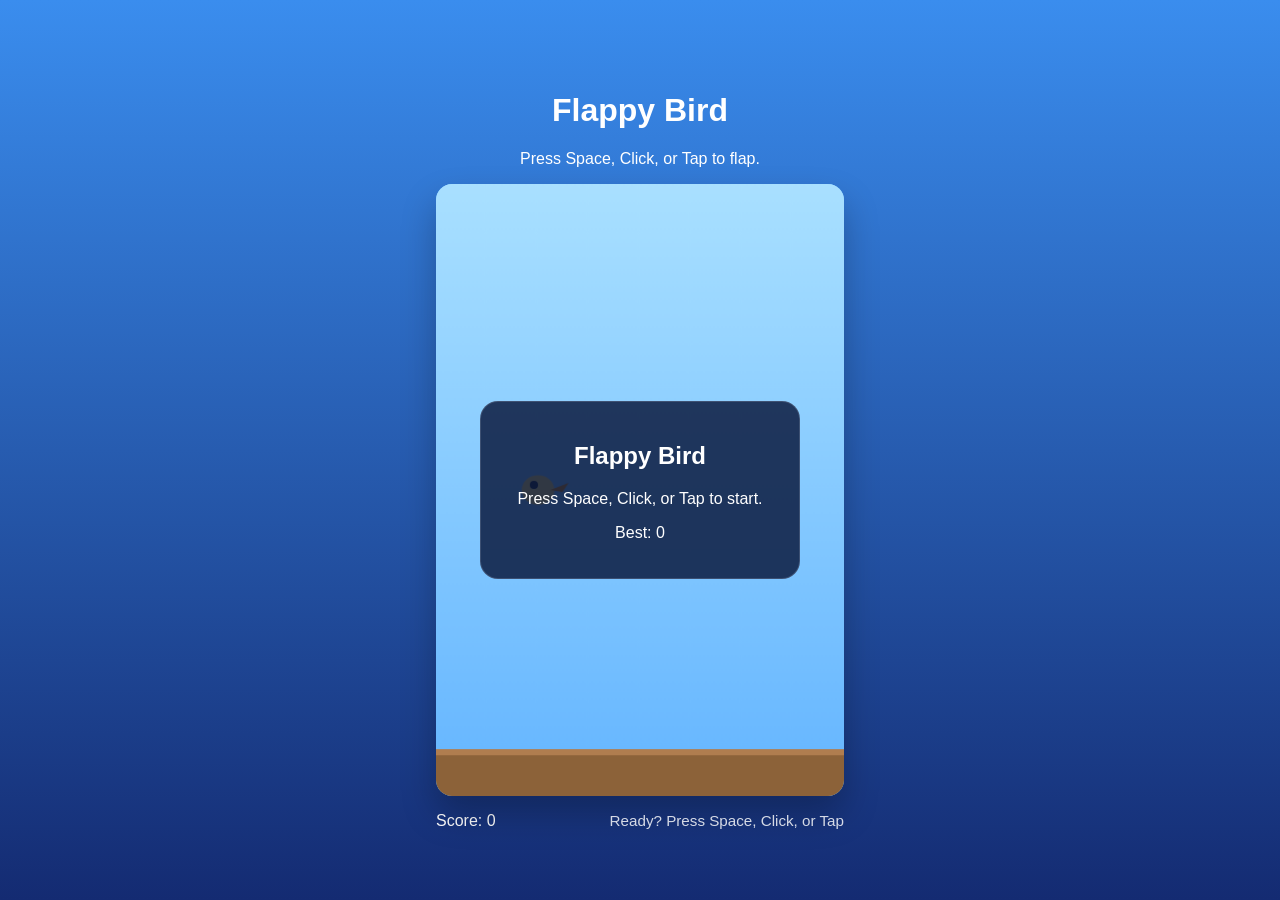
<file: AI Game /index.html>
<!DOCTYPE html>
<html lang="en">
<head>
  <meta charset="UTF-8" />
  <meta name="viewport" content="width=device-width, initial-scale=1.0" />
  <title>Flappy Bird - AI Game</title>
  <link rel="stylesheet" href="style.css" />
</head>
<body>
  <div class="game-shell">
    <h1>Flappy Bird</h1>
    <p>Press Space, Click, or Tap to flap.</p>
    <div class="canvas-wrap">
      <canvas id="gameCanvas" width="400" height="600"></canvas>
      <div class="overlay" id="overlay">
        <div class="overlay-card">
          <h2>Flappy Bird</h2>
          <p>Press Space, Click, or Tap to start.</p>
          <p id="bestScoreText">Best: 0</p>
        </div>
      </div>
    </div>
    <div class="scoreboard">
      <span id="scoreLabel">Score: 0</span>
      <span id="messages">Ready?</span>
    </div>
  </div>
  <script src="game.js"></script>
</body>
</html>
</file>
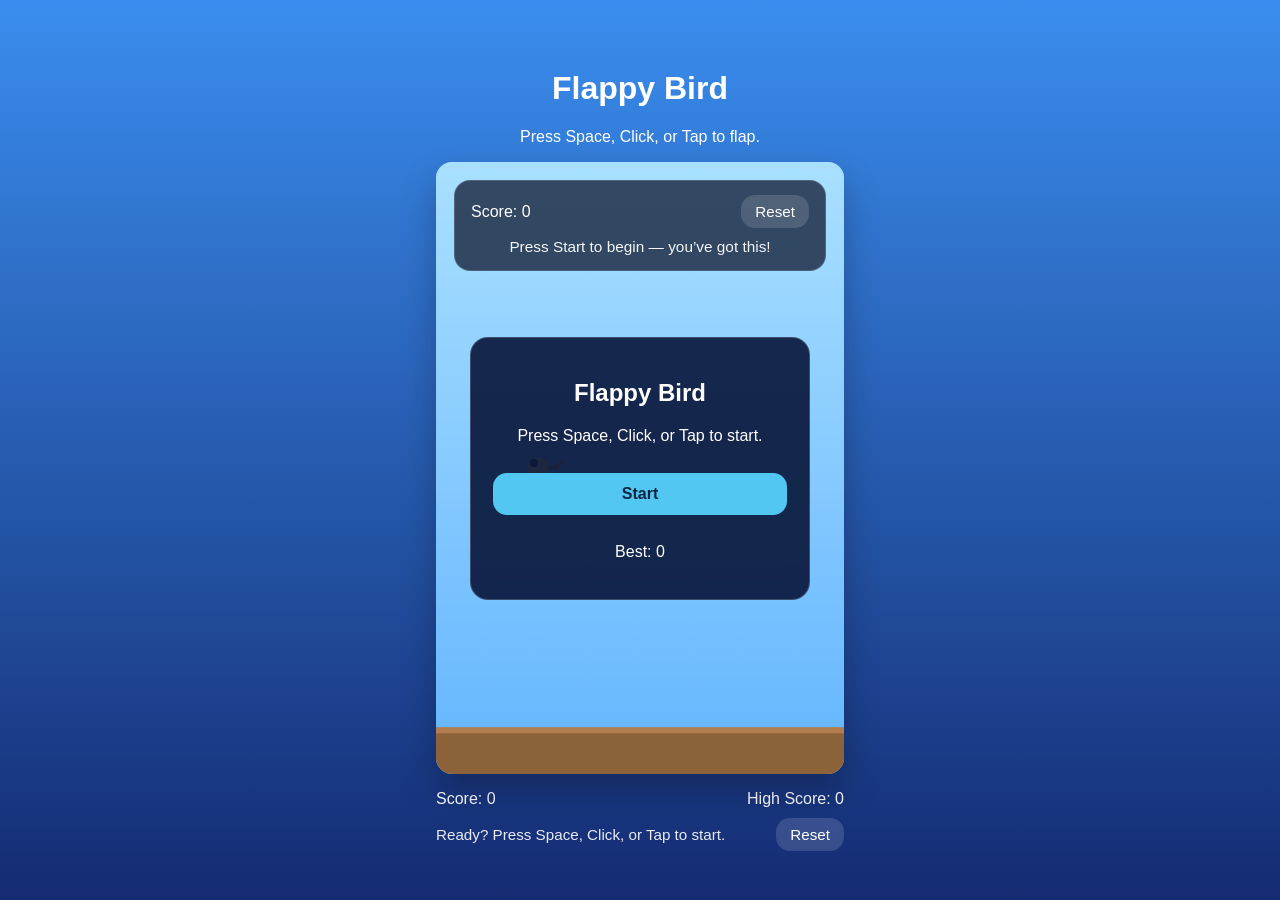
<file: AI Game/index.html>
<!DOCTYPE html>
<html lang="en">
<head>
  <meta charset="UTF-8" />
  <meta name="viewport" content="width=device-width, initial-scale=1.0" />
  <title>Flappy Bird - AI Game</title>
  <link rel="stylesheet" href="style.css" />
</head>
<body>
  <div class="game-shell">
    <h1>Flappy Bird</h1>
    <p>Press Space, Click, or Tap to flap.</p>
    <div class="canvas-wrap">
      <canvas id="gameCanvas" width="400" height="600"></canvas>
      <div class="game-hud" id="gameHud">
        <div class="hud-row">
          <span id="hudScore">Score: 0</span>
          <button id="hudResetButton" class="small-button">Reset</button>
        </div>
        <p id="hudMessage">Focus on the gap and keep flapping!</p>
      </div>
      <div class="overlay" id="overlay">
        <div class="overlay-card">
          <h2 id="overlayTitle">Flappy Bird</h2>
          <p id="overlayText">Press Space, Click, or Tap to start.</p>
          <button id="overlayButton" class="primary-button">Start</button>
          <p id="bestScoreText">Best: 0</p>
        </div>
      </div>
    </div>
    <div class="scoreboard">
      <div class="score-row">
        <span id="scoreLabel">Score: 0</span>
        <span id="bestLabel">High Score: 0</span>
      </div>
      <div class="score-row">
        <span id="messages">Ready?</span>
        <button id="resetButton" class="small-button">Reset</button>
      </div>
    </div>
  </div>
  <script src="game.js"></script>
</body>
</html>
</file>
<file: AI Game /style.css>
* {
  box-sizing: border-box;
}
body {
  margin: 0;
  min-height: 100vh;
  display: flex;
  align-items: center;
  justify-content: center;
  background: linear-gradient(180deg, #3a8dee 0%, #142b72 100%);
  color: #ffffff;
  font-family: 'Segoe UI', Tahoma, Geneva, Verdana, sans-serif;
}
.game-shell {
  width: min(440px, 100%);
  text-align: center;
  padding: 16px;
}
canvas {
  width: 100%;
  border-radius: 16px;
  display: block;
  background: #77c7ff;
  box-shadow: 0 18px 34px rgba(0, 0, 0, 0.25);
}
.canvas-wrap {
  position: relative;
}
.overlay {
  position: absolute;
  inset: 0;
  display: flex;
  align-items: center;
  justify-content: center;
  pointer-events: none;
}
.overlay-card {
  background: rgba(10, 24, 61, 0.84);
  border: 1px solid rgba(255, 255, 255, 0.14);
  padding: 20px;
  border-radius: 18px;
  width: min(320px, 100%);
}
.scoreboard {
  margin-top: 16px;
  display: flex;
  justify-content: space-between;
  align-items: center;
  gap: 12px;
  font-size: 1rem;
}
#messages {
  font-size: 0.95rem;
  opacity: 0.82;
}
@media (max-width: 480px) {
  body {
    padding: 10px;
  }
  .overlay-card {
    padding: 16px;
  }
}
</file>
<file: AI Game/style.css>
* {
  box-sizing: border-box;
}
body {
  margin: 0;
  min-height: 100vh;
  display: flex;
  align-items: center;
  justify-content: center;
  background: linear-gradient(180deg, #3a8dee 0%, #142b72 100%);
  color: #ffffff;
  font-family: 'Segoe UI', Tahoma, Geneva, Verdana, sans-serif;
}
.game-shell {
  width: min(440px, 100%);
  text-align: center;
  padding: 16px;
}
canvas {
  width: 100%;
  border-radius: 16px;
  display: block;
  background: #77c7ff;
  box-shadow: 0 18px 34px rgba(0, 0, 0, 0.25);
}
.canvas-wrap {
  position: relative;
}
.overlay {
  position: absolute;
  inset: 0;
  display: flex;
  align-items: center;
  justify-content: center;
  pointer-events: all;
}
.overlay-card {
  background: rgba(10, 24, 61, 0.92);
  border: 1px solid rgba(255, 255, 255, 0.18);
  padding: 22px;
  border-radius: 18px;
  width: min(340px, 100%);
}
.primary-button,
.small-button {
  border: none;
  border-radius: 14px;
  cursor: pointer;
  transition: transform 0.15s ease, opacity 0.15s ease;
}
.primary-button {
  margin: 12px 0;
  width: 100%;
  padding: 12px 0;
  background: #52c7f2;
  color: #082540;
  font-weight: 700;
  font-size: 1rem;
}
.small-button {
  padding: 8px 14px;
  background: rgba(255, 255, 255, 0.14);
  color: #ffffff;
  font-size: 0.95rem;
}
.primary-button:hover,
.small-button:hover {
  transform: translateY(-1px);
}
.game-hud {
  position: absolute;
  top: 18px;
  left: 18px;
  right: 18px;
  display: flex;
  flex-direction: column;
  gap: 10px;
  padding: 14px 16px;
  background: rgba(8, 15, 38, 0.72);
  border: 1px solid rgba(255, 255, 255, 0.16);
  border-radius: 16px;
  color: #ffffff;
  pointer-events: auto;
}
.game-hud .hud-row {
  display: flex;
  justify-content: space-between;
  align-items: center;
  gap: 10px;
}
.game-hud span,
.game-hud p {
  margin: 0;
}
.game-hud p {
  font-size: 0.96rem;
  opacity: 0.95;
}
#hudResetButton {
  pointer-events: auto;
}
.scoreboard {
  margin-top: 16px;
  display: grid;
  gap: 10px;
  font-size: 1rem;
}
.score-row {
  display: flex;
  justify-content: space-between;
  align-items: center;
  gap: 10px;
}
#messages {
  font-size: 0.95rem;
  opacity: 0.9;
}
@media (max-width: 480px) {
  body {
    padding: 10px;
  }
  .overlay-card {
    padding: 16px;
  }
}
</file>
